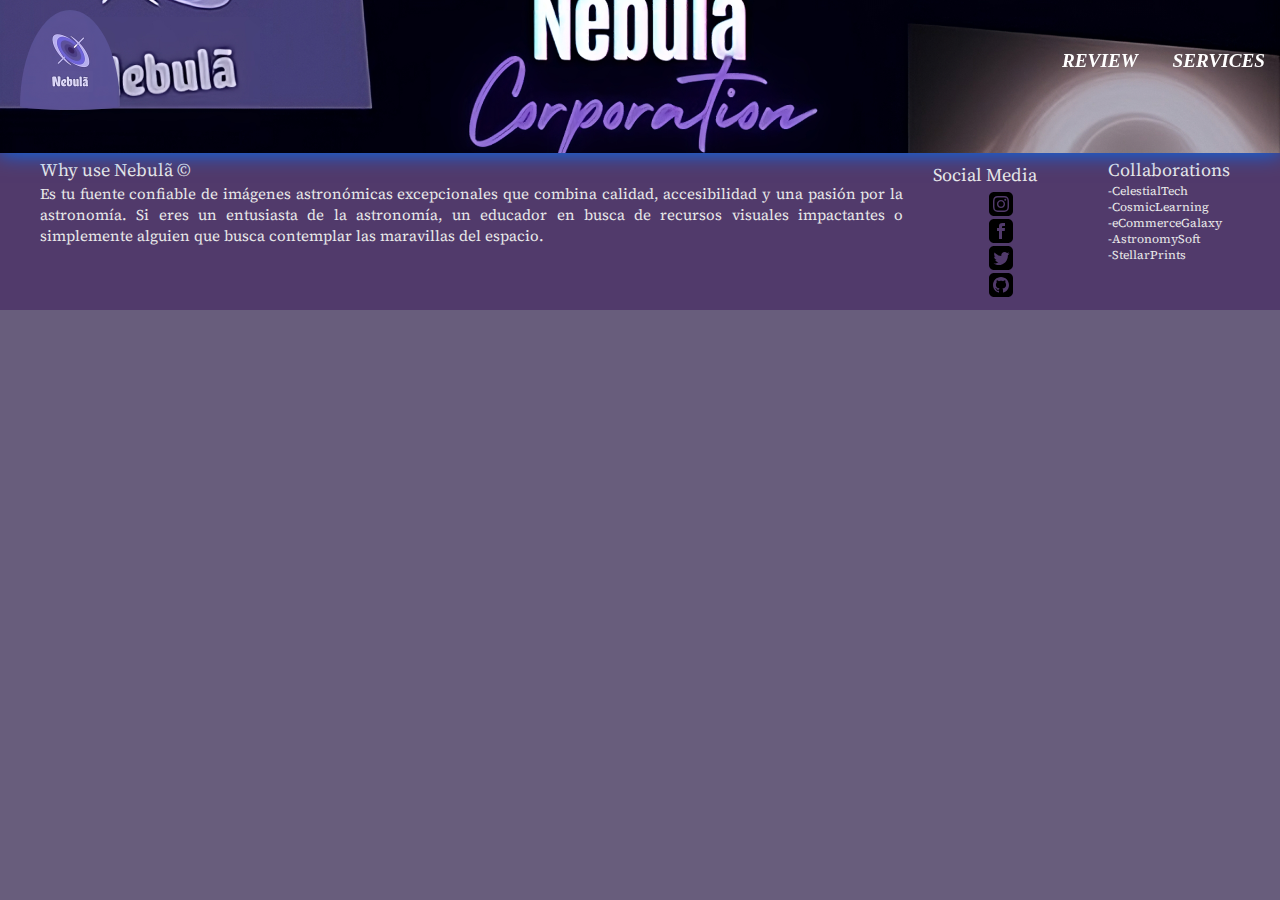
<file: resources/htmlFiles/login.html>
<!DOCTYPE html>
<html lang="en">
<head>
    <meta charset="UTF-8">
    <meta name="viewport" content="width=device-width, initial-scale=1.0">
    <link rel="stylesheet" href="../cssFiles/index.css">
    <link rel="shortcut icon" href="./resources/images/Logo-icon.png" type="image/x-icon">
    <title>Access account</title>

    <header>
        <nav class="access_header">
            <input type="checkbox" id="check">
            <label for="check">
                <img class="checked" src="../images/menu.png" alt="menu-bar">
            </label>
            <div><a class="logotype access" href="../../index.html"></a></div>
            <ul class="menu">
                <li>
                    <a id="navbar_item" href="./plans.html#review">review</a>
                </li>
                <li>
                    <a id="navbar_item" href="../../index.html#title2">services</a>
                </li>
            </ul>


            <div class="test open navbar_login_register">
                <li><a href="./plans.html#review" id="drop">review</a></li>
                <li><a href="../../index.html#title2" id="drop">services</a></li>
            </div>

        </nav>
    </header>
</head>
<body>

    <form action="#" id="form" class="container-login">
        <div class="login">
            <h1>Te damos la bienvenida a nebulã</h1>
    
            <div>
                <p class="data">Email</p>
                <input class="datas box email" type="email" placeholder="Correo" required>
                <img class="logos-login" src="[data-uri]">
            </div>
            <div>
                <p class="data">Contraseña</p>
                <input class="datas box contraseña" type="password" placeholder="Contraseña" required>
                <img class="logos-login" src="[data-uri]">
            </div>
            <span id="message_error"></span>
           
            <input class="button-login" type="button" value="Enviar" onclick="Login()"></input>
            <p>¿No tienes cuenta? <a href="./register.html">Registrate</a></p>
        </div>
    </form>
    

    <footer>
        <div class="footer_container">
            <div class="why">
                <span class="title_footer">Why use Nebulã <span id="copy">&copy;</span></span>
                <p>Es tu fuente confiable de imágenes astronómicas excepcionales que combina calidad, accesibilidad y
                    una pasión por la astronomía. Si eres un entusiasta de la astronomía, un educador en busca de
                    recursos visuales impactantes o simplemente alguien que busca contemplar las maravillas del espacio.
                </p>
            </div>
            <div class="social_media">
                <span class="title_footer social">Social Media</span>
                <div class="media">
                    <a class="links_footer instagram" href="./resources/htmlFiles/plans.html">.......</a>
                </div>
                <div class="media">
                    <a class="links_footer facebook" href="./resources/htmlFiles/plans.html">.......</a>
                </div>
                <div class="media">
                    <a class="links_footer twitter" href="./resources/htmlFiles/plans.html">.......</a>
                </div>
                <div class="media">
                    <a class="links_footer github" href="./resources/htmlFiles/plans.html">.......</a>

                </div>
            </div>
            <div class="collaborations">
                <span class="title_footer">Collaborations</span>
                <p>-CelestialTech</br>-CosmicLearning</br>-eCommerceGalaxy</br>-AstronomySoft</br>-StellarPrints</p>
            </div>
        </div>
    </footer>
</body>
<script src="../jsFiles/login.js"></script>
</html>
</file>
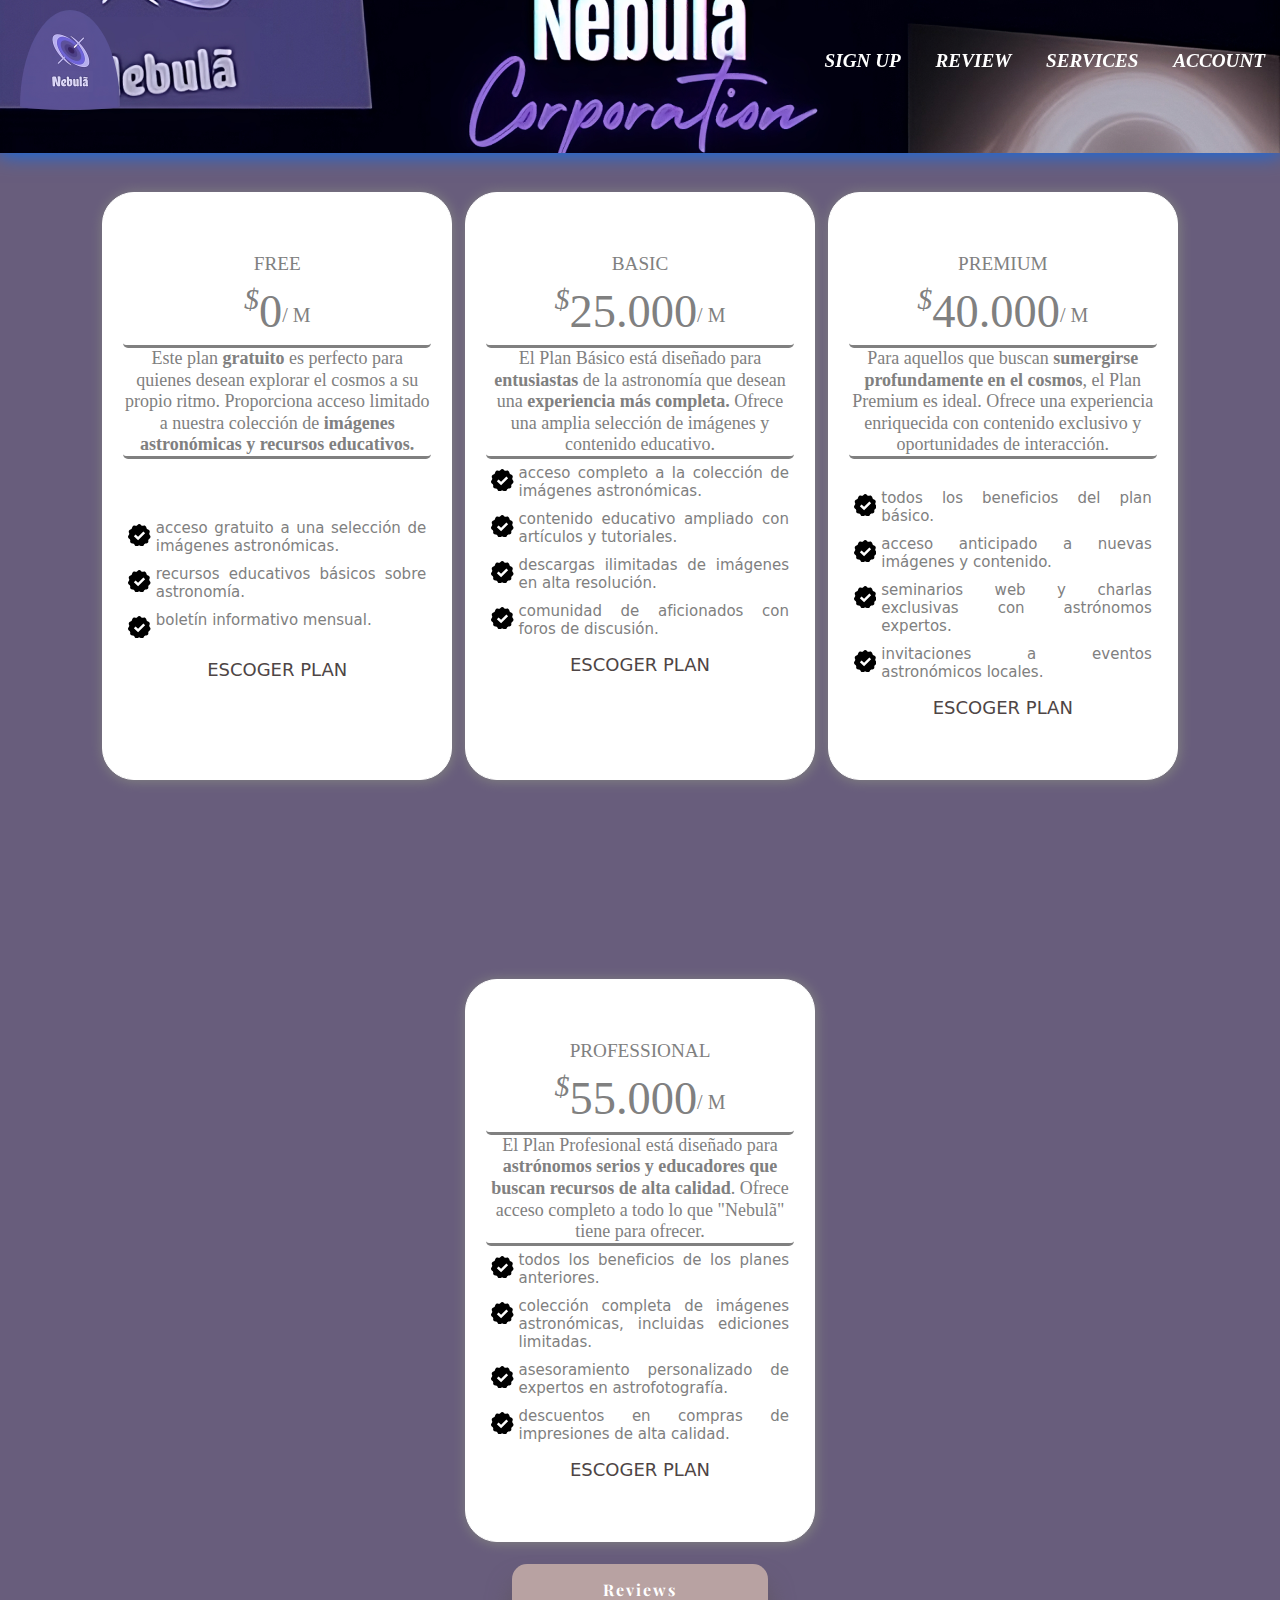
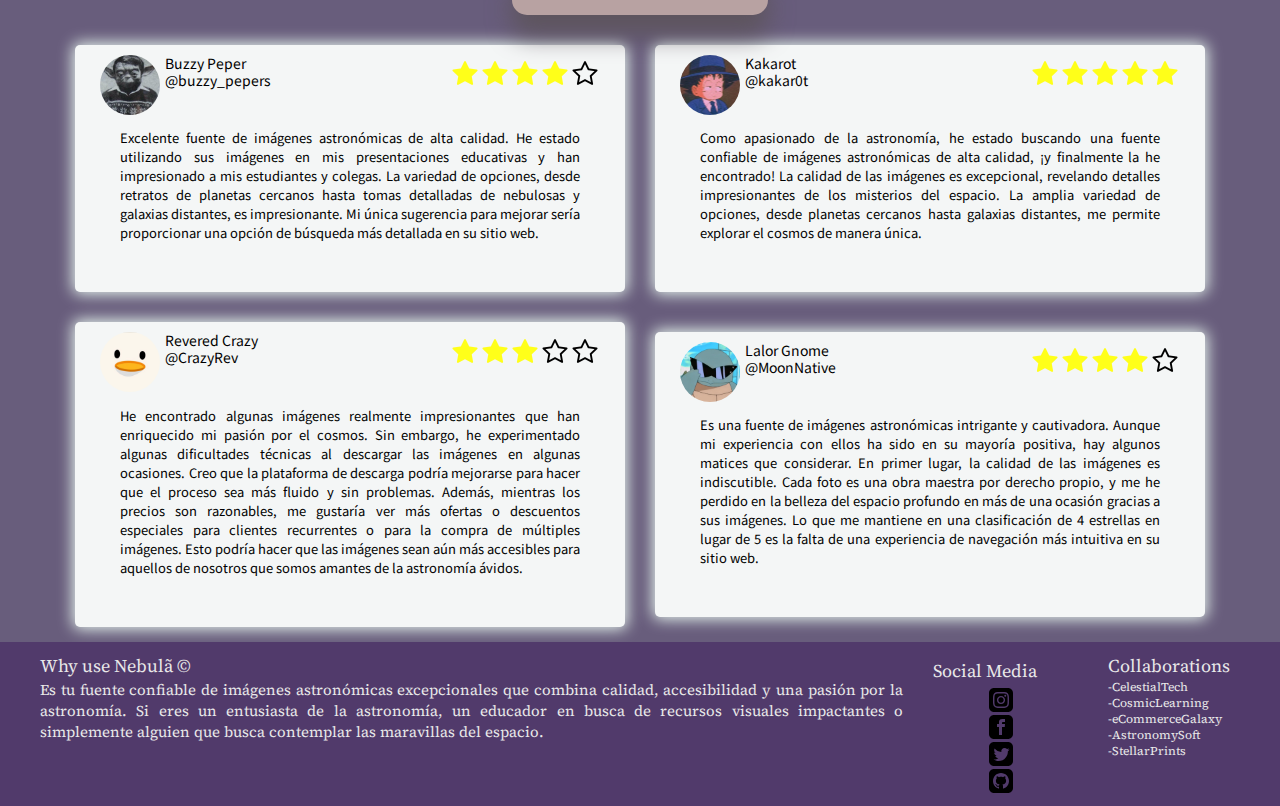
<file: resources/htmlFiles/plans.html>
<!DOCTYPE html>
<html lang="es">

<head>
	<meta charset="UTF-8">
	<meta name="viewport" content="width=device-width, initial-scale=1.0">
	<title>Plans</title>
	<link rel="stylesheet" href="../cssFiles/index.css">

	<header>
		<nav>
			<input type="checkbox" id="check">
			<label for="check">
				<img class="checked" src="../images/menu.png" alt="menu-bar">
			</label>
			<div><a class="logotype" href="../../index.html"></a></div>
			<ul class="menu">
				<li>
					<a id="navbar_item" href="../../index.html">sign up</a>
				</li>
				<li>
					<a id="navbar_item" href="./plans.html#review">review</a>
				</li>
				<li>
					<a id="navbar_item" href="../../index.html#title2">services</a>
				</li>
				<li>
					<label class="account">Account</label>
				</li>
			</ul>


			<div class="test open">
				<li><a href="#" id="drop">Sign up</a></li>
				<li><a href="./plans.html#review" id="drop">Review</a></li>
				<li><a href="../../index.html#title2" id="drop">Services</a></li>
				<li><a href="#" id="drop">Account</a></li>
			</div>
		</nav>
	</header>

</head>

<body>
	<section class="all-container">
		<section class="container-pack free">
			<div class="headerplan">
				<p class="headers">
					Free
				</p>
				<div class="price">
					<span>$</span>0
					<span><small>/ m</small></span>
				</div>
				<div class="description">
					<p>Este plan <strong>gratuito</strong> es perfecto para quienes desean explorar el cosmos a su
						propio ritmo. Proporciona acceso limitado a nuestra colección de <strong>imágenes astronómicas y
							recursos educativos.</strong></p>
				</div>

			</div>
			<div>
				<ul class="lists free">
					<li class="list">
						<div>
							<svg class="check" viewBox="0 0 24 24">
								<path
									d="M23.334 11.96c-.713-.726-.872-1.829-.393-2.727.342-.64.366-1.401.064-2.062-.301-.66-.893-1.142-1.601-1.302-.991-.225-1.722-1.067-1.803-2.081-.059-.723-.451-1.378-1.062-1.77-.609-.393-1.367-.478-2.05-.229-.956.347-2.026.032-2.642-.776-.44-.576-1.124-.915-1.85-.915-.725 0-1.409.339-1.849.915-.613.809-1.683 1.124-2.639.777-.682-.248-1.44-.163-2.05.229-.61.392-1.003 1.047-1.061 1.77-.082 1.014-.812 1.857-1.803 2.081-.708.16-1.3.642-1.601 1.302s-.277 1.422.065 2.061c.479.897.32 2.001-.392 2.727-.509.517-.747 1.242-.644 1.96s.536 1.347 1.17 1.7c.888.495 1.352 1.51 1.144 2.505-.147.71.044 1.448.519 1.996.476.549 1.18.844 1.902.798 1.016-.063 1.953.54 2.317 1.489.259.678.82 1.195 1.517 1.399.695.204 1.447.072 2.031-.357.819-.603 1.936-.603 2.754 0 .584.43 1.336.562 2.031.357.697-.204 1.258-.722 1.518-1.399.363-.949 1.301-1.553 2.316-1.489.724.046 1.427-.249 1.902-.798.475-.548.667-1.286.519-1.996-.207-.995.256-2.01 1.145-2.505.633-.354 1.065-.982 1.169-1.7s-.135-1.443-.643-1.96zm-12.584 5.43l-4.5-4.364 1.857-1.857 2.643 2.506 5.643-5.784 1.857 1.857-7.5 7.642z" />
							</svg>
						</div>
						<p>Acceso gratuito a una selección de imágenes astronómicas.</p>
					</li>
					<li class="list">
						<div>
							<svg class="check" viewBox="0 0 24 24">
								<path
									d="M23.334 11.96c-.713-.726-.872-1.829-.393-2.727.342-.64.366-1.401.064-2.062-.301-.66-.893-1.142-1.601-1.302-.991-.225-1.722-1.067-1.803-2.081-.059-.723-.451-1.378-1.062-1.77-.609-.393-1.367-.478-2.05-.229-.956.347-2.026.032-2.642-.776-.44-.576-1.124-.915-1.85-.915-.725 0-1.409.339-1.849.915-.613.809-1.683 1.124-2.639.777-.682-.248-1.44-.163-2.05.229-.61.392-1.003 1.047-1.061 1.77-.082 1.014-.812 1.857-1.803 2.081-.708.16-1.3.642-1.601 1.302s-.277 1.422.065 2.061c.479.897.32 2.001-.392 2.727-.509.517-.747 1.242-.644 1.96s.536 1.347 1.17 1.7c.888.495 1.352 1.51 1.144 2.505-.147.71.044 1.448.519 1.996.476.549 1.18.844 1.902.798 1.016-.063 1.953.54 2.317 1.489.259.678.82 1.195 1.517 1.399.695.204 1.447.072 2.031-.357.819-.603 1.936-.603 2.754 0 .584.43 1.336.562 2.031.357.697-.204 1.258-.722 1.518-1.399.363-.949 1.301-1.553 2.316-1.489.724.046 1.427-.249 1.902-.798.475-.548.667-1.286.519-1.996-.207-.995.256-2.01 1.145-2.505.633-.354 1.065-.982 1.169-1.7s-.135-1.443-.643-1.96zm-12.584 5.43l-4.5-4.364 1.857-1.857 2.643 2.506 5.643-5.784 1.857 1.857-7.5 7.642z" />
							</svg>
						</div>
						<p>Recursos educativos básicos sobre astronomía.</p>
					</li>
					<li class="list">
						<div>
							<svg class="check" viewBox="0 0 24 24">
								<path
									d="M23.334 11.96c-.713-.726-.872-1.829-.393-2.727.342-.64.366-1.401.064-2.062-.301-.66-.893-1.142-1.601-1.302-.991-.225-1.722-1.067-1.803-2.081-.059-.723-.451-1.378-1.062-1.77-.609-.393-1.367-.478-2.05-.229-.956.347-2.026.032-2.642-.776-.44-.576-1.124-.915-1.85-.915-.725 0-1.409.339-1.849.915-.613.809-1.683 1.124-2.639.777-.682-.248-1.44-.163-2.05.229-.61.392-1.003 1.047-1.061 1.77-.082 1.014-.812 1.857-1.803 2.081-.708.16-1.3.642-1.601 1.302s-.277 1.422.065 2.061c.479.897.32 2.001-.392 2.727-.509.517-.747 1.242-.644 1.96s.536 1.347 1.17 1.7c.888.495 1.352 1.51 1.144 2.505-.147.71.044 1.448.519 1.996.476.549 1.18.844 1.902.798 1.016-.063 1.953.54 2.317 1.489.259.678.82 1.195 1.517 1.399.695.204 1.447.072 2.031-.357.819-.603 1.936-.603 2.754 0 .584.43 1.336.562 2.031.357.697-.204 1.258-.722 1.518-1.399.363-.949 1.301-1.553 2.316-1.489.724.046 1.427-.249 1.902-.798.475-.548.667-1.286.519-1.996-.207-.995.256-2.01 1.145-2.505.633-.354 1.065-.982 1.169-1.7s-.135-1.443-.643-1.96zm-12.584 5.43l-4.5-4.364 1.857-1.857 2.643 2.506 5.643-5.784 1.857 1.857-7.5 7.642z" />
							</svg>
						</div>
						<p>Boletín informativo mensual.</p>
					</li>
				</ul>
			</div>
			<div class="button-plan" id="buttonf">
				<p>escoger plan</p>
			</div>
		</section>

		<section class="container-pack">
			<div class="headerplan">
				<p class="headers">
					Basic
				</p>
				<div class="price">
					<span>$</span>25.000
					<span><small>/ m</small></span>
				</div>
				<div class="description">
					<p id="description2">El Plan Básico está diseñado para <strong>entusiastas</strong> de la astronomía
						que desean una <strong>experiencia más completa.</strong> Ofrece una amplia selección de
						imágenes y contenido educativo.</p>
				</div>

			</div>
			<div>
				<ul class="lists">
					<li class="list">
						<div>
							<svg class="check" viewBox="0 0 24 24">
								<path
									d="M23.334 11.96c-.713-.726-.872-1.829-.393-2.727.342-.64.366-1.401.064-2.062-.301-.66-.893-1.142-1.601-1.302-.991-.225-1.722-1.067-1.803-2.081-.059-.723-.451-1.378-1.062-1.77-.609-.393-1.367-.478-2.05-.229-.956.347-2.026.032-2.642-.776-.44-.576-1.124-.915-1.85-.915-.725 0-1.409.339-1.849.915-.613.809-1.683 1.124-2.639.777-.682-.248-1.44-.163-2.05.229-.61.392-1.003 1.047-1.061 1.77-.082 1.014-.812 1.857-1.803 2.081-.708.16-1.3.642-1.601 1.302s-.277 1.422.065 2.061c.479.897.32 2.001-.392 2.727-.509.517-.747 1.242-.644 1.96s.536 1.347 1.17 1.7c.888.495 1.352 1.51 1.144 2.505-.147.71.044 1.448.519 1.996.476.549 1.18.844 1.902.798 1.016-.063 1.953.54 2.317 1.489.259.678.82 1.195 1.517 1.399.695.204 1.447.072 2.031-.357.819-.603 1.936-.603 2.754 0 .584.43 1.336.562 2.031.357.697-.204 1.258-.722 1.518-1.399.363-.949 1.301-1.553 2.316-1.489.724.046 1.427-.249 1.902-.798.475-.548.667-1.286.519-1.996-.207-.995.256-2.01 1.145-2.505.633-.354 1.065-.982 1.169-1.7s-.135-1.443-.643-1.96zm-12.584 5.43l-4.5-4.364 1.857-1.857 2.643 2.506 5.643-5.784 1.857 1.857-7.5 7.642z" />
							</svg>
						</div>
						<p>Acceso completo a la colección de imágenes astronómicas.</p>
					</li>
					<li class="list">
						<div>
							<svg class="check" viewBox="0 0 24 24">
								<path
									d="M23.334 11.96c-.713-.726-.872-1.829-.393-2.727.342-.64.366-1.401.064-2.062-.301-.66-.893-1.142-1.601-1.302-.991-.225-1.722-1.067-1.803-2.081-.059-.723-.451-1.378-1.062-1.77-.609-.393-1.367-.478-2.05-.229-.956.347-2.026.032-2.642-.776-.44-.576-1.124-.915-1.85-.915-.725 0-1.409.339-1.849.915-.613.809-1.683 1.124-2.639.777-.682-.248-1.44-.163-2.05.229-.61.392-1.003 1.047-1.061 1.77-.082 1.014-.812 1.857-1.803 2.081-.708.16-1.3.642-1.601 1.302s-.277 1.422.065 2.061c.479.897.32 2.001-.392 2.727-.509.517-.747 1.242-.644 1.96s.536 1.347 1.17 1.7c.888.495 1.352 1.51 1.144 2.505-.147.71.044 1.448.519 1.996.476.549 1.18.844 1.902.798 1.016-.063 1.953.54 2.317 1.489.259.678.82 1.195 1.517 1.399.695.204 1.447.072 2.031-.357.819-.603 1.936-.603 2.754 0 .584.43 1.336.562 2.031.357.697-.204 1.258-.722 1.518-1.399.363-.949 1.301-1.553 2.316-1.489.724.046 1.427-.249 1.902-.798.475-.548.667-1.286.519-1.996-.207-.995.256-2.01 1.145-2.505.633-.354 1.065-.982 1.169-1.7s-.135-1.443-.643-1.96zm-12.584 5.43l-4.5-4.364 1.857-1.857 2.643 2.506 5.643-5.784 1.857 1.857-7.5 7.642z" />
							</svg>
						</div>
						<p>Contenido educativo ampliado con artículos y tutoriales.</p>
					</li>
					<li class="list">
						<div>
							<svg class="check" viewBox="0 0 24 24">
								<path
									d="M23.334 11.96c-.713-.726-.872-1.829-.393-2.727.342-.64.366-1.401.064-2.062-.301-.66-.893-1.142-1.601-1.302-.991-.225-1.722-1.067-1.803-2.081-.059-.723-.451-1.378-1.062-1.77-.609-.393-1.367-.478-2.05-.229-.956.347-2.026.032-2.642-.776-.44-.576-1.124-.915-1.85-.915-.725 0-1.409.339-1.849.915-.613.809-1.683 1.124-2.639.777-.682-.248-1.44-.163-2.05.229-.61.392-1.003 1.047-1.061 1.77-.082 1.014-.812 1.857-1.803 2.081-.708.16-1.3.642-1.601 1.302s-.277 1.422.065 2.061c.479.897.32 2.001-.392 2.727-.509.517-.747 1.242-.644 1.96s.536 1.347 1.17 1.7c.888.495 1.352 1.51 1.144 2.505-.147.71.044 1.448.519 1.996.476.549 1.18.844 1.902.798 1.016-.063 1.953.54 2.317 1.489.259.678.82 1.195 1.517 1.399.695.204 1.447.072 2.031-.357.819-.603 1.936-.603 2.754 0 .584.43 1.336.562 2.031.357.697-.204 1.258-.722 1.518-1.399.363-.949 1.301-1.553 2.316-1.489.724.046 1.427-.249 1.902-.798.475-.548.667-1.286.519-1.996-.207-.995.256-2.01 1.145-2.505.633-.354 1.065-.982 1.169-1.7s-.135-1.443-.643-1.96zm-12.584 5.43l-4.5-4.364 1.857-1.857 2.643 2.506 5.643-5.784 1.857 1.857-7.5 7.642z" />
							</svg>
						</div>
						<p>Descargas ilimitadas de imágenes en alta resolución.</p>
					</li>
					<li class="list">
						<div>
							<svg class="check" viewBox="0 0 24 24">
								<path
									d="M23.334 11.96c-.713-.726-.872-1.829-.393-2.727.342-.64.366-1.401.064-2.062-.301-.66-.893-1.142-1.601-1.302-.991-.225-1.722-1.067-1.803-2.081-.059-.723-.451-1.378-1.062-1.77-.609-.393-1.367-.478-2.05-.229-.956.347-2.026.032-2.642-.776-.44-.576-1.124-.915-1.85-.915-.725 0-1.409.339-1.849.915-.613.809-1.683 1.124-2.639.777-.682-.248-1.44-.163-2.05.229-.61.392-1.003 1.047-1.061 1.77-.082 1.014-.812 1.857-1.803 2.081-.708.16-1.3.642-1.601 1.302s-.277 1.422.065 2.061c.479.897.32 2.001-.392 2.727-.509.517-.747 1.242-.644 1.96s.536 1.347 1.17 1.7c.888.495 1.352 1.51 1.144 2.505-.147.71.044 1.448.519 1.996.476.549 1.18.844 1.902.798 1.016-.063 1.953.54 2.317 1.489.259.678.82 1.195 1.517 1.399.695.204 1.447.072 2.031-.357.819-.603 1.936-.603 2.754 0 .584.43 1.336.562 2.031.357.697-.204 1.258-.722 1.518-1.399.363-.949 1.301-1.553 2.316-1.489.724.046 1.427-.249 1.902-.798.475-.548.667-1.286.519-1.996-.207-.995.256-2.01 1.145-2.505.633-.354 1.065-.982 1.169-1.7s-.135-1.443-.643-1.96zm-12.584 5.43l-4.5-4.364 1.857-1.857 2.643 2.506 5.643-5.784 1.857 1.857-7.5 7.642z" />
							</svg>
						</div>
						<p>Comunidad de aficionados con foros de discusión.</p>
					</li>
				</ul>
			</div>
			<div class="button-plan" id="buttons">
				<p>escoger plan</p>
			</div>
		</section>

		<section class="container-pack premium">
			<div class="headerplan">
				<p class="headers">
					Premium
				</p>
				<div class="price">
					<span>$</span>40.000
					<span><small>/ m</small></span>
				</div>
				<div class="description">
					<p>Para aquellos que buscan <strong>sumergirse profundamente en el cosmos</strong>, el Plan Premium
						es ideal. Ofrece una experiencia enriquecida con contenido exclusivo y oportunidades de
						interacción.</p>
				</div>

			</div>
			<div>
				<ul class="lists premium">
					<li class="list">
						<div>
							<svg class="check" viewBox="0 0 24 24">
								<path
									d="M23.334 11.96c-.713-.726-.872-1.829-.393-2.727.342-.64.366-1.401.064-2.062-.301-.66-.893-1.142-1.601-1.302-.991-.225-1.722-1.067-1.803-2.081-.059-.723-.451-1.378-1.062-1.77-.609-.393-1.367-.478-2.05-.229-.956.347-2.026.032-2.642-.776-.44-.576-1.124-.915-1.85-.915-.725 0-1.409.339-1.849.915-.613.809-1.683 1.124-2.639.777-.682-.248-1.44-.163-2.05.229-.61.392-1.003 1.047-1.061 1.77-.082 1.014-.812 1.857-1.803 2.081-.708.16-1.3.642-1.601 1.302s-.277 1.422.065 2.061c.479.897.32 2.001-.392 2.727-.509.517-.747 1.242-.644 1.96s.536 1.347 1.17 1.7c.888.495 1.352 1.51 1.144 2.505-.147.71.044 1.448.519 1.996.476.549 1.18.844 1.902.798 1.016-.063 1.953.54 2.317 1.489.259.678.82 1.195 1.517 1.399.695.204 1.447.072 2.031-.357.819-.603 1.936-.603 2.754 0 .584.43 1.336.562 2.031.357.697-.204 1.258-.722 1.518-1.399.363-.949 1.301-1.553 2.316-1.489.724.046 1.427-.249 1.902-.798.475-.548.667-1.286.519-1.996-.207-.995.256-2.01 1.145-2.505.633-.354 1.065-.982 1.169-1.7s-.135-1.443-.643-1.96zm-12.584 5.43l-4.5-4.364 1.857-1.857 2.643 2.506 5.643-5.784 1.857 1.857-7.5 7.642z" />
							</svg>
						</div>
						<p>Todos los beneficios del Plan Básico.</p>
					</li>
					<li class="list">
						<div>
							<svg class="check" viewBox="0 0 24 24">
								<path
									d="M23.334 11.96c-.713-.726-.872-1.829-.393-2.727.342-.64.366-1.401.064-2.062-.301-.66-.893-1.142-1.601-1.302-.991-.225-1.722-1.067-1.803-2.081-.059-.723-.451-1.378-1.062-1.77-.609-.393-1.367-.478-2.05-.229-.956.347-2.026.032-2.642-.776-.44-.576-1.124-.915-1.85-.915-.725 0-1.409.339-1.849.915-.613.809-1.683 1.124-2.639.777-.682-.248-1.44-.163-2.05.229-.61.392-1.003 1.047-1.061 1.77-.082 1.014-.812 1.857-1.803 2.081-.708.16-1.3.642-1.601 1.302s-.277 1.422.065 2.061c.479.897.32 2.001-.392 2.727-.509.517-.747 1.242-.644 1.96s.536 1.347 1.17 1.7c.888.495 1.352 1.51 1.144 2.505-.147.71.044 1.448.519 1.996.476.549 1.18.844 1.902.798 1.016-.063 1.953.54 2.317 1.489.259.678.82 1.195 1.517 1.399.695.204 1.447.072 2.031-.357.819-.603 1.936-.603 2.754 0 .584.43 1.336.562 2.031.357.697-.204 1.258-.722 1.518-1.399.363-.949 1.301-1.553 2.316-1.489.724.046 1.427-.249 1.902-.798.475-.548.667-1.286.519-1.996-.207-.995.256-2.01 1.145-2.505.633-.354 1.065-.982 1.169-1.7s-.135-1.443-.643-1.96zm-12.584 5.43l-4.5-4.364 1.857-1.857 2.643 2.506 5.643-5.784 1.857 1.857-7.5 7.642z" />
							</svg>
						</div>
						<p>Acceso anticipado a nuevas imágenes y contenido.</p>
					</li>
					<li class="list">
						<div>
							<svg class="check" viewBox="0 0 24 24">
								<path
									d="M23.334 11.96c-.713-.726-.872-1.829-.393-2.727.342-.64.366-1.401.064-2.062-.301-.66-.893-1.142-1.601-1.302-.991-.225-1.722-1.067-1.803-2.081-.059-.723-.451-1.378-1.062-1.77-.609-.393-1.367-.478-2.05-.229-.956.347-2.026.032-2.642-.776-.44-.576-1.124-.915-1.85-.915-.725 0-1.409.339-1.849.915-.613.809-1.683 1.124-2.639.777-.682-.248-1.44-.163-2.05.229-.61.392-1.003 1.047-1.061 1.77-.082 1.014-.812 1.857-1.803 2.081-.708.16-1.3.642-1.601 1.302s-.277 1.422.065 2.061c.479.897.32 2.001-.392 2.727-.509.517-.747 1.242-.644 1.96s.536 1.347 1.17 1.7c.888.495 1.352 1.51 1.144 2.505-.147.71.044 1.448.519 1.996.476.549 1.18.844 1.902.798 1.016-.063 1.953.54 2.317 1.489.259.678.82 1.195 1.517 1.399.695.204 1.447.072 2.031-.357.819-.603 1.936-.603 2.754 0 .584.43 1.336.562 2.031.357.697-.204 1.258-.722 1.518-1.399.363-.949 1.301-1.553 2.316-1.489.724.046 1.427-.249 1.902-.798.475-.548.667-1.286.519-1.996-.207-.995.256-2.01 1.145-2.505.633-.354 1.065-.982 1.169-1.7s-.135-1.443-.643-1.96zm-12.584 5.43l-4.5-4.364 1.857-1.857 2.643 2.506 5.643-5.784 1.857 1.857-7.5 7.642z" />
							</svg>
						</div>
						<p>Seminarios web y charlas exclusivas con astrónomos expertos.</p>
					</li>
					<li class="list">
						<div>
							<svg class="check" viewBox="0 0 24 24">
								<path
									d="M23.334 11.96c-.713-.726-.872-1.829-.393-2.727.342-.64.366-1.401.064-2.062-.301-.66-.893-1.142-1.601-1.302-.991-.225-1.722-1.067-1.803-2.081-.059-.723-.451-1.378-1.062-1.77-.609-.393-1.367-.478-2.05-.229-.956.347-2.026.032-2.642-.776-.44-.576-1.124-.915-1.85-.915-.725 0-1.409.339-1.849.915-.613.809-1.683 1.124-2.639.777-.682-.248-1.44-.163-2.05.229-.61.392-1.003 1.047-1.061 1.77-.082 1.014-.812 1.857-1.803 2.081-.708.16-1.3.642-1.601 1.302s-.277 1.422.065 2.061c.479.897.32 2.001-.392 2.727-.509.517-.747 1.242-.644 1.96s.536 1.347 1.17 1.7c.888.495 1.352 1.51 1.144 2.505-.147.71.044 1.448.519 1.996.476.549 1.18.844 1.902.798 1.016-.063 1.953.54 2.317 1.489.259.678.82 1.195 1.517 1.399.695.204 1.447.072 2.031-.357.819-.603 1.936-.603 2.754 0 .584.43 1.336.562 2.031.357.697-.204 1.258-.722 1.518-1.399.363-.949 1.301-1.553 2.316-1.489.724.046 1.427-.249 1.902-.798.475-.548.667-1.286.519-1.996-.207-.995.256-2.01 1.145-2.505.633-.354 1.065-.982 1.169-1.7s-.135-1.443-.643-1.96zm-12.584 5.43l-4.5-4.364 1.857-1.857 2.643 2.506 5.643-5.784 1.857 1.857-7.5 7.642z" />
							</svg>
						</div>
						<p>Invitaciones a eventos astronómicos locales.</p>
					</li>
				</ul>
			</div>
			<div class="button-plan">
				<p>escoger plan</p>
			</div>
		</section>

		<section class="container-pack">
			<div class="headerplan">
				<p class="headers">
					Professional
				</p>
				<div class="price">
					<span>$</span>55.000
					<span><small>/ m</small></span>
				</div>
				<div class="description">
					<p id="description2">El Plan Profesional está diseñado para <strong>astrónomos serios y educadores
							que buscan recursos de alta calidad</strong>. Ofrece acceso completo a todo lo que "Nebulã"
						tiene para ofrecer.</p>
				</div>

			</div>
			<div>
				<ul class="lists">
					<li class="list">
						<div>
							<svg class="check" viewBox="0 0 24 24">
								<path
									d="M23.334 11.96c-.713-.726-.872-1.829-.393-2.727.342-.64.366-1.401.064-2.062-.301-.66-.893-1.142-1.601-1.302-.991-.225-1.722-1.067-1.803-2.081-.059-.723-.451-1.378-1.062-1.77-.609-.393-1.367-.478-2.05-.229-.956.347-2.026.032-2.642-.776-.44-.576-1.124-.915-1.85-.915-.725 0-1.409.339-1.849.915-.613.809-1.683 1.124-2.639.777-.682-.248-1.44-.163-2.05.229-.61.392-1.003 1.047-1.061 1.77-.082 1.014-.812 1.857-1.803 2.081-.708.16-1.3.642-1.601 1.302s-.277 1.422.065 2.061c.479.897.32 2.001-.392 2.727-.509.517-.747 1.242-.644 1.96s.536 1.347 1.17 1.7c.888.495 1.352 1.51 1.144 2.505-.147.71.044 1.448.519 1.996.476.549 1.18.844 1.902.798 1.016-.063 1.953.54 2.317 1.489.259.678.82 1.195 1.517 1.399.695.204 1.447.072 2.031-.357.819-.603 1.936-.603 2.754 0 .584.43 1.336.562 2.031.357.697-.204 1.258-.722 1.518-1.399.363-.949 1.301-1.553 2.316-1.489.724.046 1.427-.249 1.902-.798.475-.548.667-1.286.519-1.996-.207-.995.256-2.01 1.145-2.505.633-.354 1.065-.982 1.169-1.7s-.135-1.443-.643-1.96zm-12.584 5.43l-4.5-4.364 1.857-1.857 2.643 2.506 5.643-5.784 1.857 1.857-7.5 7.642z" />
							</svg>
						</div>
						<p>Todos los beneficios de los planes anteriores.</p>
					</li>
					<li class="list">
						<div>
							<svg class="check" viewBox="0 0 24 24">
								<path
									d="M23.334 11.96c-.713-.726-.872-1.829-.393-2.727.342-.64.366-1.401.064-2.062-.301-.66-.893-1.142-1.601-1.302-.991-.225-1.722-1.067-1.803-2.081-.059-.723-.451-1.378-1.062-1.77-.609-.393-1.367-.478-2.05-.229-.956.347-2.026.032-2.642-.776-.44-.576-1.124-.915-1.85-.915-.725 0-1.409.339-1.849.915-.613.809-1.683 1.124-2.639.777-.682-.248-1.44-.163-2.05.229-.61.392-1.003 1.047-1.061 1.77-.082 1.014-.812 1.857-1.803 2.081-.708.16-1.3.642-1.601 1.302s-.277 1.422.065 2.061c.479.897.32 2.001-.392 2.727-.509.517-.747 1.242-.644 1.96s.536 1.347 1.17 1.7c.888.495 1.352 1.51 1.144 2.505-.147.71.044 1.448.519 1.996.476.549 1.18.844 1.902.798 1.016-.063 1.953.54 2.317 1.489.259.678.82 1.195 1.517 1.399.695.204 1.447.072 2.031-.357.819-.603 1.936-.603 2.754 0 .584.43 1.336.562 2.031.357.697-.204 1.258-.722 1.518-1.399.363-.949 1.301-1.553 2.316-1.489.724.046 1.427-.249 1.902-.798.475-.548.667-1.286.519-1.996-.207-.995.256-2.01 1.145-2.505.633-.354 1.065-.982 1.169-1.7s-.135-1.443-.643-1.96zm-12.584 5.43l-4.5-4.364 1.857-1.857 2.643 2.506 5.643-5.784 1.857 1.857-7.5 7.642z" />
							</svg>
						</div>
						<p>Colección completa de imágenes astronómicas, incluidas ediciones limitadas.</p>
					</li>
					<li class="list">
						<div>
							<svg class="check" viewBox="0 0 24 24">
								<path
									d="M23.334 11.96c-.713-.726-.872-1.829-.393-2.727.342-.64.366-1.401.064-2.062-.301-.66-.893-1.142-1.601-1.302-.991-.225-1.722-1.067-1.803-2.081-.059-.723-.451-1.378-1.062-1.77-.609-.393-1.367-.478-2.05-.229-.956.347-2.026.032-2.642-.776-.44-.576-1.124-.915-1.85-.915-.725 0-1.409.339-1.849.915-.613.809-1.683 1.124-2.639.777-.682-.248-1.44-.163-2.05.229-.61.392-1.003 1.047-1.061 1.77-.082 1.014-.812 1.857-1.803 2.081-.708.16-1.3.642-1.601 1.302s-.277 1.422.065 2.061c.479.897.32 2.001-.392 2.727-.509.517-.747 1.242-.644 1.96s.536 1.347 1.17 1.7c.888.495 1.352 1.51 1.144 2.505-.147.71.044 1.448.519 1.996.476.549 1.18.844 1.902.798 1.016-.063 1.953.54 2.317 1.489.259.678.82 1.195 1.517 1.399.695.204 1.447.072 2.031-.357.819-.603 1.936-.603 2.754 0 .584.43 1.336.562 2.031.357.697-.204 1.258-.722 1.518-1.399.363-.949 1.301-1.553 2.316-1.489.724.046 1.427-.249 1.902-.798.475-.548.667-1.286.519-1.996-.207-.995.256-2.01 1.145-2.505.633-.354 1.065-.982 1.169-1.7s-.135-1.443-.643-1.96zm-12.584 5.43l-4.5-4.364 1.857-1.857 2.643 2.506 5.643-5.784 1.857 1.857-7.5 7.642z" />
							</svg>
						</div>
						<p>Asesoramiento personalizado de expertos en astrofotografía.</p>
					</li>
					<li class="list">
						<div>
							<svg class="check" viewBox="0 0 24 24">
								<path
									d="M23.334 11.96c-.713-.726-.872-1.829-.393-2.727.342-.64.366-1.401.064-2.062-.301-.66-.893-1.142-1.601-1.302-.991-.225-1.722-1.067-1.803-2.081-.059-.723-.451-1.378-1.062-1.77-.609-.393-1.367-.478-2.05-.229-.956.347-2.026.032-2.642-.776-.44-.576-1.124-.915-1.85-.915-.725 0-1.409.339-1.849.915-.613.809-1.683 1.124-2.639.777-.682-.248-1.44-.163-2.05.229-.61.392-1.003 1.047-1.061 1.77-.082 1.014-.812 1.857-1.803 2.081-.708.16-1.3.642-1.601 1.302s-.277 1.422.065 2.061c.479.897.32 2.001-.392 2.727-.509.517-.747 1.242-.644 1.96s.536 1.347 1.17 1.7c.888.495 1.352 1.51 1.144 2.505-.147.71.044 1.448.519 1.996.476.549 1.18.844 1.902.798 1.016-.063 1.953.54 2.317 1.489.259.678.82 1.195 1.517 1.399.695.204 1.447.072 2.031-.357.819-.603 1.936-.603 2.754 0 .584.43 1.336.562 2.031.357.697-.204 1.258-.722 1.518-1.399.363-.949 1.301-1.553 2.316-1.489.724.046 1.427-.249 1.902-.798.475-.548.667-1.286.519-1.996-.207-.995.256-2.01 1.145-2.505.633-.354 1.065-.982 1.169-1.7s-.135-1.443-.643-1.96zm-12.584 5.43l-4.5-4.364 1.857-1.857 2.643 2.506 5.643-5.784 1.857 1.857-7.5 7.642z" />
							</svg>
						</div>
						<p>Descuentos en compras de impresiones de alta calidad.</p>
					</li>
				</ul>
			</div>
			<div class="button-plan">
				<p>escoger plan</p>
			</div>
		</section>
	</section>

	<section class="review" id="review">
		<h1 id="review-title">Reviews</h1>
		<div class="review-container">

			<div class="review-grid">
				<div class="photo-review profile">
				</div>
				<div class="name-review">
					<p>Buzzy Peper</p>
					<p>@buzzy_pepers</p>
				</div>
				<div>
					<img class="stars" src="../images/iconmonstr-star-lined-240.png" alt="">
					<img class="stars" src="../images/iconmonstr-star-filled-240.png" alt="">
					<img class="stars" src="../images/iconmonstr-star-filled-240.png" alt="">
					<img class="stars" src="../images/iconmonstr-star-filled-240.png" alt="">
					<img class="stars" src="../images/iconmonstr-star-filled-240.png" alt="">
				</div>
				<div class="comment-review">
					<p>Excelente fuente de imágenes astronómicas de alta calidad. He estado utilizando sus imágenes en
						mis presentaciones educativas y han impresionado a mis estudiantes y colegas. La variedad de
						opciones, desde retratos de planetas cercanos hasta tomas detalladas de nebulosas y galaxias
						distantes, es impresionante. Mi única sugerencia para mejorar sería proporcionar una opción de
						búsqueda más detallada en su sitio web.</p>
				</div>
			</div>

			<div class="review-grid">
				<div class="photo-review profile2">
				</div>
				<div class="name-review">
					<p>Kakarot</p>
					<p>@kakar0t</p>
				</div>
				<div>
					<img class="stars" src="../images/iconmonstr-star-filled-240.png" alt="">
					<img class="stars" src="../images/iconmonstr-star-filled-240.png" alt="">
					<img class="stars" src="../images/iconmonstr-star-filled-240.png" alt="">
					<img class="stars" src="../images/iconmonstr-star-filled-240.png" alt="">
					<img class="stars" src="../images/iconmonstr-star-filled-240.png" alt="">
				</div>
				<div class="comment-review">
					<p>Como apasionado de la astronomía, he estado buscando una fuente confiable de imágenes
						astronómicas de alta calidad, ¡y finalmente la he encontrado! La calidad de las imágenes es
						excepcional, revelando detalles impresionantes de los misterios del espacio. La amplia variedad
						de opciones, desde planetas cercanos hasta galaxias distantes, me permite explorar el cosmos de
						manera única.
					</p>
				</div>
			</div>

			<div class="review-grid">
				<div class="photo-review profile3">
				</div>
				<div class="name-review">
					<p>Revered Crazy</p>
					<p>@CrazyRev</p>
				</div>
				<div>
					<img class="stars" src="../images/iconmonstr-star-lined-240.png" alt="">
					<img class="stars" src="../images/iconmonstr-star-lined-240.png" alt="">
					<img class="stars" src="../images/iconmonstr-star-filled-240.png" alt="">
					<img class="stars" src="../images/iconmonstr-star-filled-240.png" alt="">
					<img class="stars" src="../images/iconmonstr-star-filled-240.png" alt="">
				</div>
				<div class="comment-review">
					<p>He encontrado algunas imágenes realmente impresionantes que han enriquecido mi pasión por el
						cosmos. Sin embargo, he experimentado algunas dificultades técnicas al descargar las imágenes en
						algunas ocasiones. Creo que la plataforma de descarga podría mejorarse para hacer que el proceso
						sea más fluido y sin problemas.
						Además, mientras los precios son razonables, me gustaría ver más ofertas o descuentos especiales
						para clientes recurrentes o para la compra de múltiples imágenes. Esto podría hacer que las
						imágenes sean aún más accesibles para aquellos de nosotros que somos amantes de la astronomía
						ávidos.</p>
				</div>
			</div>

			<div class="review-grid">
				<div class="photo-review profile4">
				</div>
				<div class="name-review">
					<p>Lalor Gnome</p>
					<p>@MoonNative</p>
				</div>
				<div>
					<img class="stars" src="../images/iconmonstr-star-lined-240.png" alt="">
					<img class="stars" src="../images/iconmonstr-star-filled-240.png" alt="">
					<img class="stars" src="../images/iconmonstr-star-filled-240.png" alt="">
					<img class="stars" src="../images/iconmonstr-star-filled-240.png" alt="">
					<img class="stars" src="../images/iconmonstr-star-filled-240.png" alt="">
				</div>
				<div class="comment-review">
					<p>Es una fuente de imágenes astronómicas intrigante y cautivadora. Aunque mi experiencia con ellos
						ha sido en su mayoría positiva, hay algunos matices que considerar. En primer lugar, la calidad
						de las imágenes es indiscutible. Cada foto es una obra maestra por derecho propio, y me he
						perdido en la belleza del espacio profundo en más de una ocasión gracias a sus imágenes.

						Lo que me mantiene en una clasificación de 4 estrellas en lugar de 5 es la falta de una
						experiencia de navegación más intuitiva en su sitio web.</p>
				</div>
			</div>
		</div>
	</section>

	<footer>
		<div class="footer_container">
			<div class="why">
				<span class="title_footer">Why use Nebulã <span id="copy">&copy;</span></span>
				<p>Es tu fuente confiable de imágenes astronómicas excepcionales que combina calidad, accesibilidad y
					una pasión por la astronomía. Si eres un entusiasta de la astronomía, un educador en busca de
					recursos visuales impactantes o simplemente alguien que busca contemplar las maravillas del espacio.
				</p>
			</div>
			<div class="social_media">
				<span class="title_footer social">Social Media</span>
				<div class="media">
					<a class="links_footer instagram" href="./resources/htmlFiles/plans.html">.......</a>
				</div>
				<div class="media">
					<a class="links_footer facebook" href="./resources/htmlFiles/plans.html">.......</a>
				</div>
				<div class="media">
					<a class="links_footer twitter" href="./resources/htmlFiles/plans.html">.......</a>
				</div>
				<div class="media">
					<a class="links_footer github" href="./resources/htmlFiles/plans.html">.......</a>

				</div>
			</div>
			<div class="collaborations">
				<span class="title_footer">Collaborations</span>
				<p>-CelestialTech</br>-CosmicLearning</br>-eCommerceGalaxy</br>-AstronomySoft</br>-StellarPrints</p>
			</div>
		</div>
	</footer>
</body>
<script src="../../resources/jsFiles/index.js"></script>

</html>
</file>
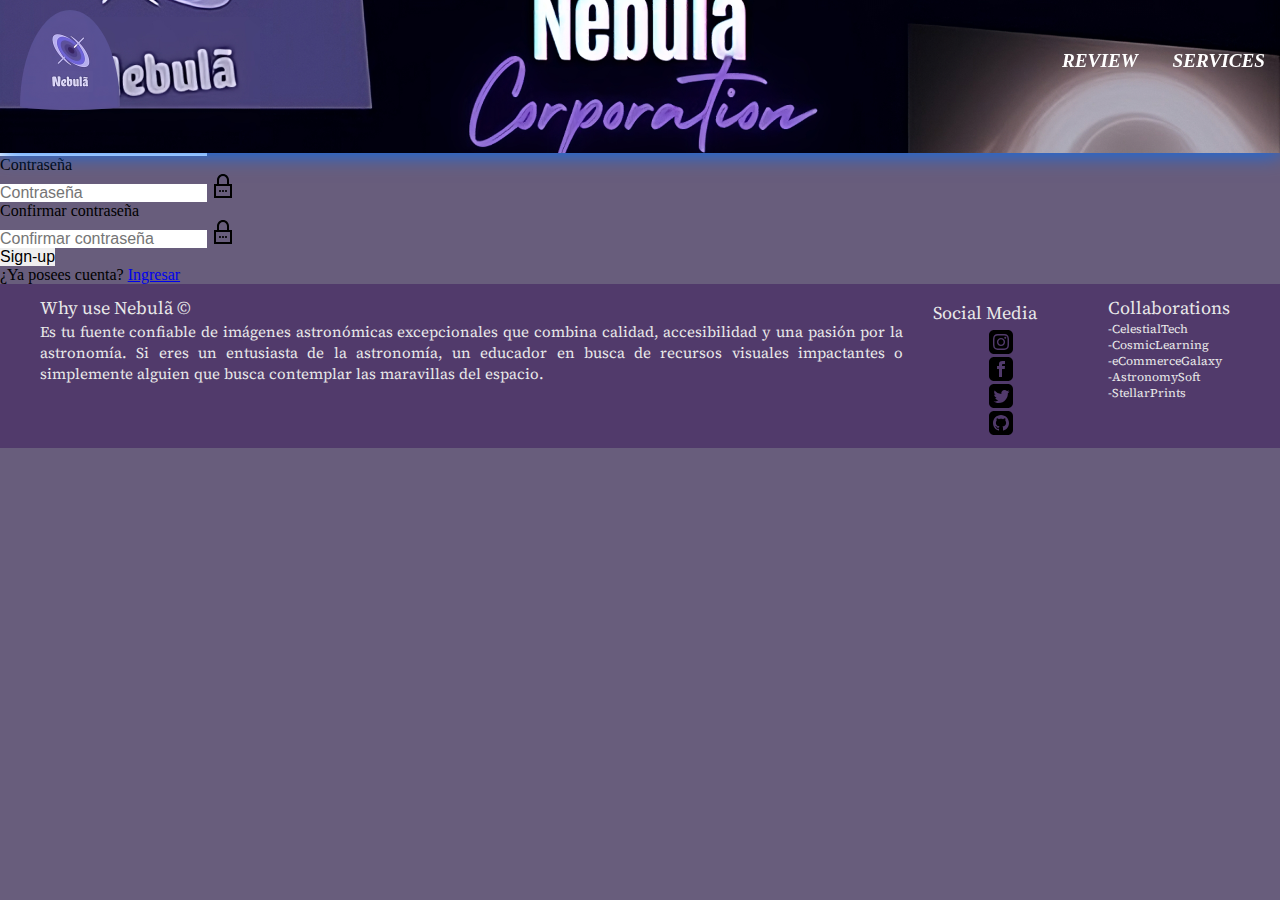
<file: resources/htmlFiles/register.html>
<!DOCTYPE html>
<html lang="en">
<head>
    <meta charset="UTF-8">
    <meta name="viewport" content="width=device-width, initial-scale=1.0">
    <link rel="stylesheet" href="../cssFiles/index.css">
    <link rel="shortcut icon" href="./resources/images/Logo-icon.png" type="image/x-icon">
    <title>Register</title>

    <header>
        <nav class="access_header">
            <input type="checkbox" id="check">
            <label for="check">
                <img class="checked" src="../images/menu.png" alt="menu-bar">
            </label>
            <div><a class="logotype access" href="../../index.html"></a></div>
            <ul class="menu">
                <li>
                    <a id="navbar_item" href="./plans.html#review">review</a>
                </li>
                <li>
                    <a id="navbar_item" href="../../index.html#title2">services</a>
                </li>
            </ul>


            <div class="test open navbar_login_register">
                <li><a href="./plans.html#review" id="drop">review</a></li>
                <li><a href="../../index.html#title2" id="drop">services</a></li>
            </div>

        </nav>
    </header>
</head>
<body>

    <form action="#" id="form" class="container-register">
        <div class="register">
            <h1>La aventura en nebulã espera por ti</h1>
            <div>
                <p class="data" >Nombre</p>
                <input class="datas box nombre"  type="text" placeholder="Nombre" required>
                <img class="logos-register" src="[data-uri]">
            </div>
            <div>
                <p class="data">Apodo</p>
                <input class="datas box"  type="text" placeholder="Apodo">
                <img class="logos-register" src="[data-uri]">
            </div>
            <div>
                <p class="data" >Email</p>
                <input class="datas box email" type="email" placeholder="Correo" required>
                <img class="logos-register" src="[data-uri]">
            </div>
            <div>
                <p class="data">Contraseña</p>
                <input class="datas box contraseña" type="password" placeholder="Contraseña" required minlength="5" required>
                <img class="logos-register" src="[data-uri]">
            </div>
            <div>
                <p class="data" >Confirmar contraseña</p>
                <input class="datas box confirmar" type="password" placeholder="Confirmar contraseña" required>
                <img class="logos-register" src="[data-uri]">
            </div>
           
            <input class="button-register" type="submit" value="Sign-up" onclick="Registrarse()">
            <p>¿Ya posees cuenta? <a href="./login.html">Ingresar</a></p>
        </div>
    </form>
    

    <footer>
        <div class="footer_container">
            <div class="why">
                <span class="title_footer">Why use Nebulã <span id="copy">&copy;</span></span>
                <p>Es tu fuente confiable de imágenes astronómicas excepcionales que combina calidad, accesibilidad y
                    una pasión por la astronomía. Si eres un entusiasta de la astronomía, un educador en busca de
                    recursos visuales impactantes o simplemente alguien que busca contemplar las maravillas del espacio.
                </p>
            </div>
            <div class="social_media">
                <span class="title_footer social">Social Media</span>
                <div class="media">
                    <a class="links_footer instagram" href="./resources/htmlFiles/plans.html">.......</a>
                </div>
                <div class="media">
                    <a class="links_footer facebook" href="./resources/htmlFiles/plans.html">.......</a>
                </div>
                <div class="media">
                    <a class="links_footer twitter" href="./resources/htmlFiles/plans.html">.......</a>
                </div>
                <div class="media">
                    <a class="links_footer github" href="./resources/htmlFiles/plans.html">.......</a>

                </div>
            </div>
            <div class="collaborations">
                <span class="title_footer">Collaborations</span>
                <p>-CelestialTech</br>-CosmicLearning</br>-eCommerceGalaxy</br>-AstronomySoft</br>-StellarPrints</p>
            </div>
        </div>
    </footer>
</body>
<script src="../jsFiles/register.js"></script>
</html>
</file>
<file: resources/cssFiles/index.css>
@import "./header.css";
@import "./body.css";
@import "./footer.css";
@import "./plans.css";
@import "./header-plans.css";
@import "./services.css";
@import url('https://fonts.googleapis.com/css2?family=Nanum+Myeongjo:wght@800&display=swap');
@import url('https://fonts.googleapis.com/css2?family=Source+Serif+4:opsz,wght@8..60,500&display=swap');
@import url('https://fonts.googleapis.com/css2?family=Playfair+Display:ital,wght@1,500&display=swap');
@import url('https://fonts.googleapis.com/css2?family=Noto+Sans+JP:wght@500&display=swap');

* {
    margin: 0;
    padding: 0;
    border: 0;
    font-size: 100%;
    box-sizing: border-box;
}

body {
    background-color: rgb(104, 93, 124);
}
</file>
